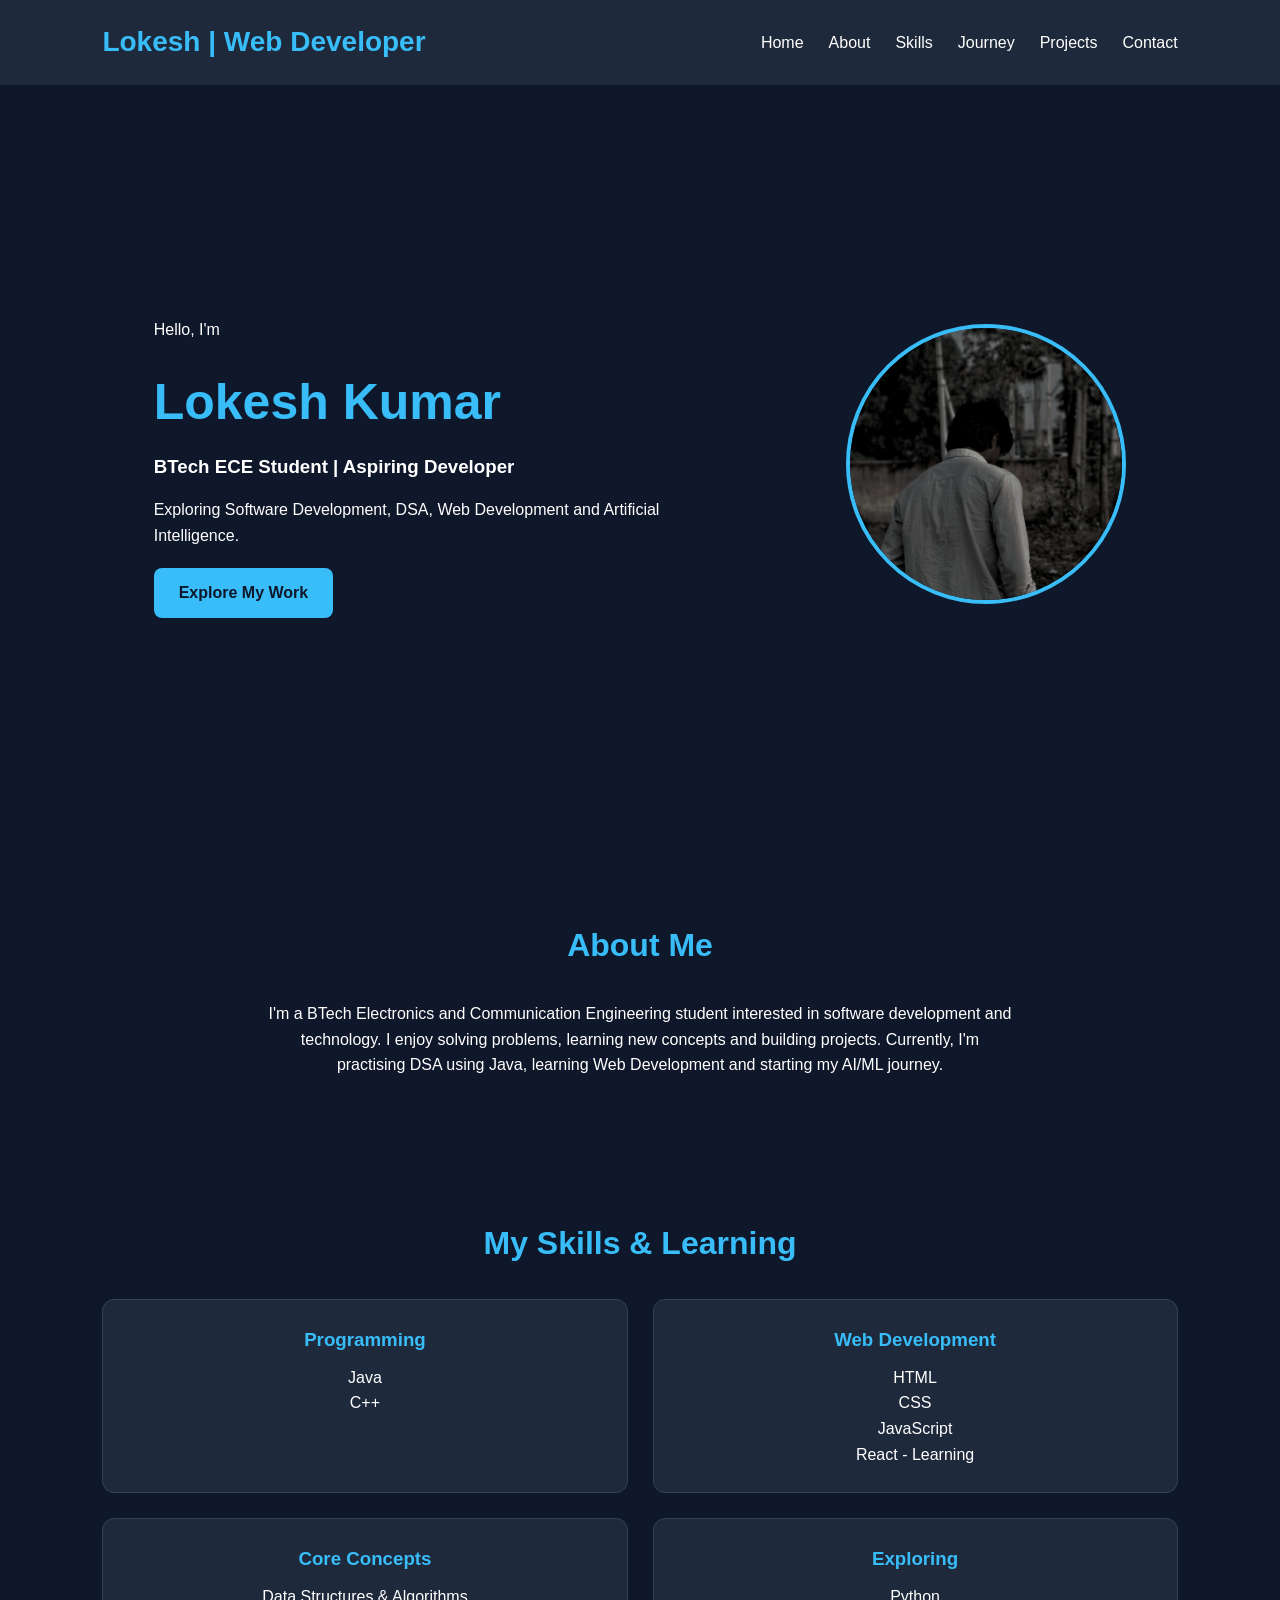
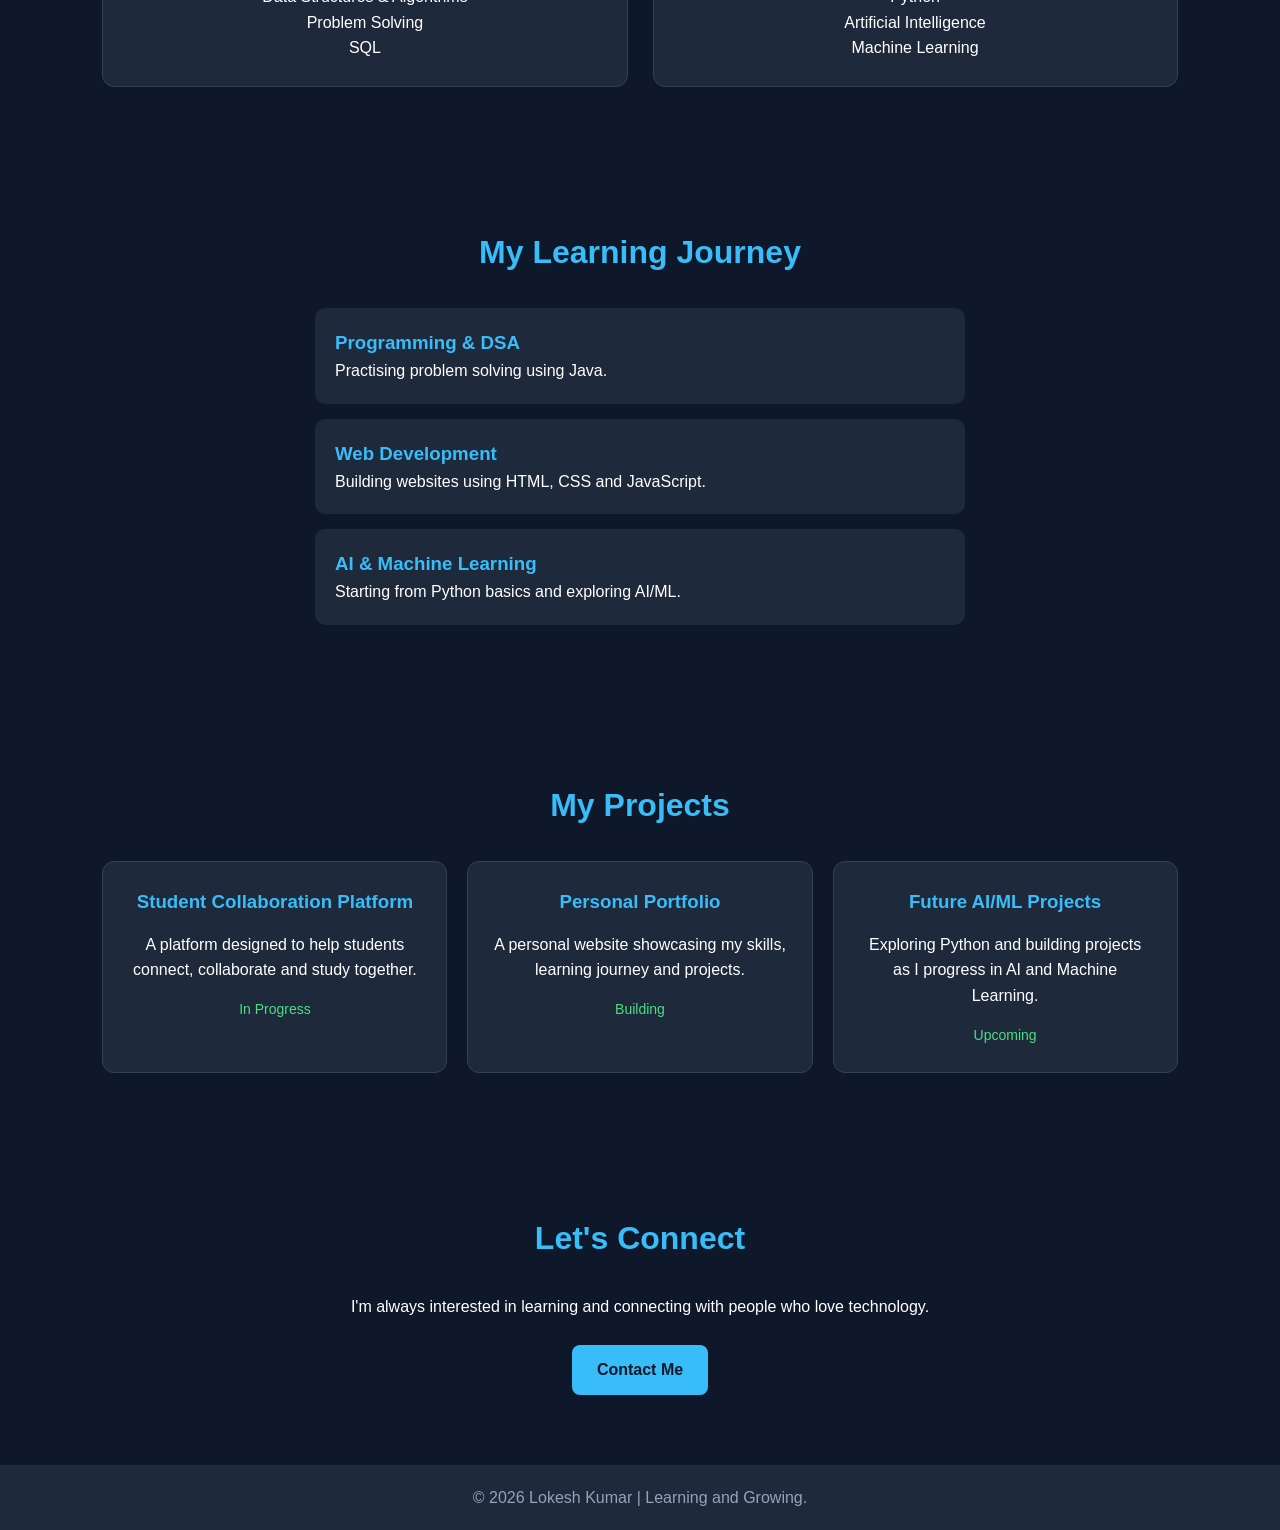
<file: index.html>
<!DOCTYPE html>
<html lang="en">
<head>
    <meta charset="UTF-8">
    <meta name="viewport" content="width=device-width, initial-scale=1.0">
    <title>Lokesh | Portfolia</title>
    <link rel="stylesheet" href="portfolia.css">
</head>
<body>
    <header>
        <nav class="navbar">
            <h2 class="logo">Lokesh | Web Developer</h2>
            <ul>
                 <li><a href="#home">Home</a></li>
                <li><a href="#about">About</a></li>
                <li><a href="#skills">Skills</a></li>
                <li><a href="#journey">Journey</a></li>
                <li><a href="#projects">Projects</a></li>
                <li><a href="#contact">Contact</a></li>
            </ul>
        </nav>
    </header>
    <section id="home" class="hero">

        <div class="hero-content">
            <p>Hello, I'm</p>

            <h1>Lokesh Kumar</h1>

            <h3>BTech ECE Student | Aspiring Developer</h3>

            <p>
                Exploring Software Development, DSA,
                Web Development and Artificial Intelligence.
            </p>

            <a href="#projects" class="btn">Explore My Work</a>
        </div>

        <div class="hero-image">
            <img src="WhatsApp Image 2026-11-16 at 9.17.12 PM.jpeg" alt="My Profile">
        </div>

    </section>
    <section id="about" class="section">

        <h2>About Me</h2>

        <p>
            I'm a BTech Electronics and Communication Engineering
            student interested in software development and technology.

            I enjoy solving problems, learning new concepts and
            building projects.

            Currently, I'm practising DSA using Java, learning
            Web Development and starting my AI/ML journey.
        </p>

    </section>
    <section id="skills" class="section">

        <h2>My Skills & Learning</h2>

        <div class="skills-container">

            <div class="skill-card">
                <h3>Programming</h3>
                <p>Java</p>
                <p>C++</p>
            </div>

            <div class="skill-card">
                <h3>Web Development</h3>
                <p>HTML</p>
                <p>CSS</p>
                <p>JavaScript</p>
                <p>React - Learning</p>
            </div>

            <div class="skill-card">
                <h3>Core Concepts</h3>
                <p>Data Structures & Algorithms</p>
                <p>Problem Solving</p>
                <p>SQL</p>
            </div>

            <div class="skill-card">
                <h3>Exploring</h3>
                <p>Python</p>
                <p>Artificial Intelligence</p>
                <p>Machine Learning</p>
            </div>

        </div>

    </section>
    <section id="journey" class="section">

        <h2>My Learning Journey</h2>

        <div class="journey-card">
            <h3>Programming & DSA</h3>
            <p>Practising problem solving using Java.</p>
        </div>

        <div class="journey-card">
            <h3>Web Development</h3>
            <p>Building websites using HTML, CSS and JavaScript.</p>
        </div>

        <div class="journey-card">
            <h3>AI & Machine Learning</h3>
            <p>Starting from Python basics and exploring AI/ML.</p>
        </div>

    </section>
    <section id="projects" class="section">

        <h2>My Projects</h2>

        <div class="projects-container">

            <div class="project-card">
                <h3>Student Collaboration Platform</h3>
                <p>
                    A platform designed to help students
                    connect, collaborate and study together.
                </p>
                <span>In Progress</span>
            </div>

            <div class="project-card">
                <h3>Personal Portfolio</h3>
                <p>
                    A personal website showcasing my skills,
                    learning journey and projects.
                </p>
                <span>Building</span>
            </div>

            <div class="project-card">
                <h3>Future AI/ML Projects</h3>
                <p>
                    Exploring Python and building projects
                    as I progress in AI and Machine Learning.
                </p>
                <span>Upcoming</span>
            </div>

        </div>

    </section>
<section id="contact" class="section">

        <h2>Let's Connect</h2>

        <p>I'm always interested in learning and connecting
           with people who love technology.</p>

        <a href="botchalokeshkumar123@gmail.com" class="btn">
            Contact Me
        </a>

    </section>

    <!-- FOOTER -->
    <footer>
        <p>© 2026 Lokesh Kumar | Learning and Growing.</p>
    </footer>


    
</body>
</html>
</file>
<file: portfolia.css>
* {
    margin: 0;
    padding: 0;
    box-sizing: border-box;
}
html {
    scroll-behavior: smooth;
}
body {
    background-color: #0f172a;
    color: white;
    font-family: Arial, sans-serif;
    line-height: 1.6;
}
.navbar {
    display: flex;
    justify-content: space-between;
    align-items: center;
    padding: 20px 8%;
    background-color: #1e293b;
}
.logo {
    color: #38bdf8;
    font-size: 28px;
}
.navbar ul {
    display: flex;
    list-style: none;
    gap: 25px;
}
.navbar a {
    color: white;
    text-decoration: none;
    transition: color 0.3s;
}

.navbar a:hover {
    color: #38bdf8;
}
.hero {
    min-height: 85vh;
    display: flex;
    align-items: center;
    justify-content: space-around;
    padding: 50px 8%;
    gap: 40px;
}

.hero-content {
    max-width: 550px;
}

.hero-content h1 {
    font-size: 50px;
    color: #38bdf8;
    margin: 10px 0;
}

.hero-content h3 {
    margin-bottom: 15px;
}

.hero-content p {
    margin-bottom: 20px;
}

.hero-image img {
    width: 280px;
    height: 280px;
    object-fit: cover;
    border-radius: 50%;
    border: 4px solid #38bdf8;
}
.btn {
    display: inline-block;
    background-color: #38bdf8;
    color: #0f172a;
    padding: 12px 25px;
    border-radius: 8px;
    text-decoration: none;
    font-weight: bold;
    transition: 0.3s;
}

.btn:hover {
    background-color: white;
    transform: translateY(-3px);
}

/* COMMON SECTIONS */
.section {
    padding: 70px 8%;
    text-align: center;
}

.section h2 {
    color: #38bdf8;
    font-size: 32px;
    margin-bottom: 30px;
}

/* ABOUT */
#about p {
    max-width: 750px;
    margin: auto;
}
.skills-container {
    display: grid;
    grid-template-columns: repeat(2, 1fr);
    gap: 25px;
}

.skill-card {
    background-color: #1e293b;
    padding: 25px;
    border-radius: 12px;
    border: 1px solid #334155;
    transition: 0.3s;
}

.skill-card:hover {
    transform: translateY(-5px);
    border-color: #38bdf8;
}

.skill-card h3 {
    color: #38bdf8;
    margin-bottom: 10px;
}
.journey-card {
    background-color: #1e293b;
    padding: 20px;
    margin: 15px auto;
    max-width: 650px;
    border-radius: 10px;
    text-align: left;
}

.journey-card h3 {
    color: #38bdf8;
}

/* PROJECTS */
.projects-container {
    display: grid;
    grid-template-columns: repeat(3, 1fr);
    gap: 20px;
}

.project-card {
    background-color: #1e293b;
    padding: 25px;
    border-radius: 12px;
    border: 1px solid #334155;
}

.project-card h3 {
    color: #38bdf8;
    margin-bottom: 15px;
}

.project-card span {
    display: inline-block;
    margin-top: 15px;
    color: #4ade80;
    font-size: 14px;
}

/* CONTACT */
#contact p {
    margin-bottom: 25px;
}

/* FOOTER */
footer {
    background-color: #1e293b;
    padding: 20px;
    text-align: center;
    color: #94a3b8;
}

/* RESPONSIVE DESIGN */
@media (max-width: 768px) {

    .navbar {
        flex-direction: column;
        gap: 15px;
    }

    .navbar ul {
        flex-wrap: wrap;
        justify-content: center;
        gap: 12px;
    }

    .hero {
        flex-direction: column-reverse;
        text-align: center;
    }

    .hero-content h1 {
        font-size: 36px;
    }

    .skills-container {
        grid-template-columns: 1fr;
    }

    .projects-container {
        grid-template-columns: 1fr;
    }
}
</file>
